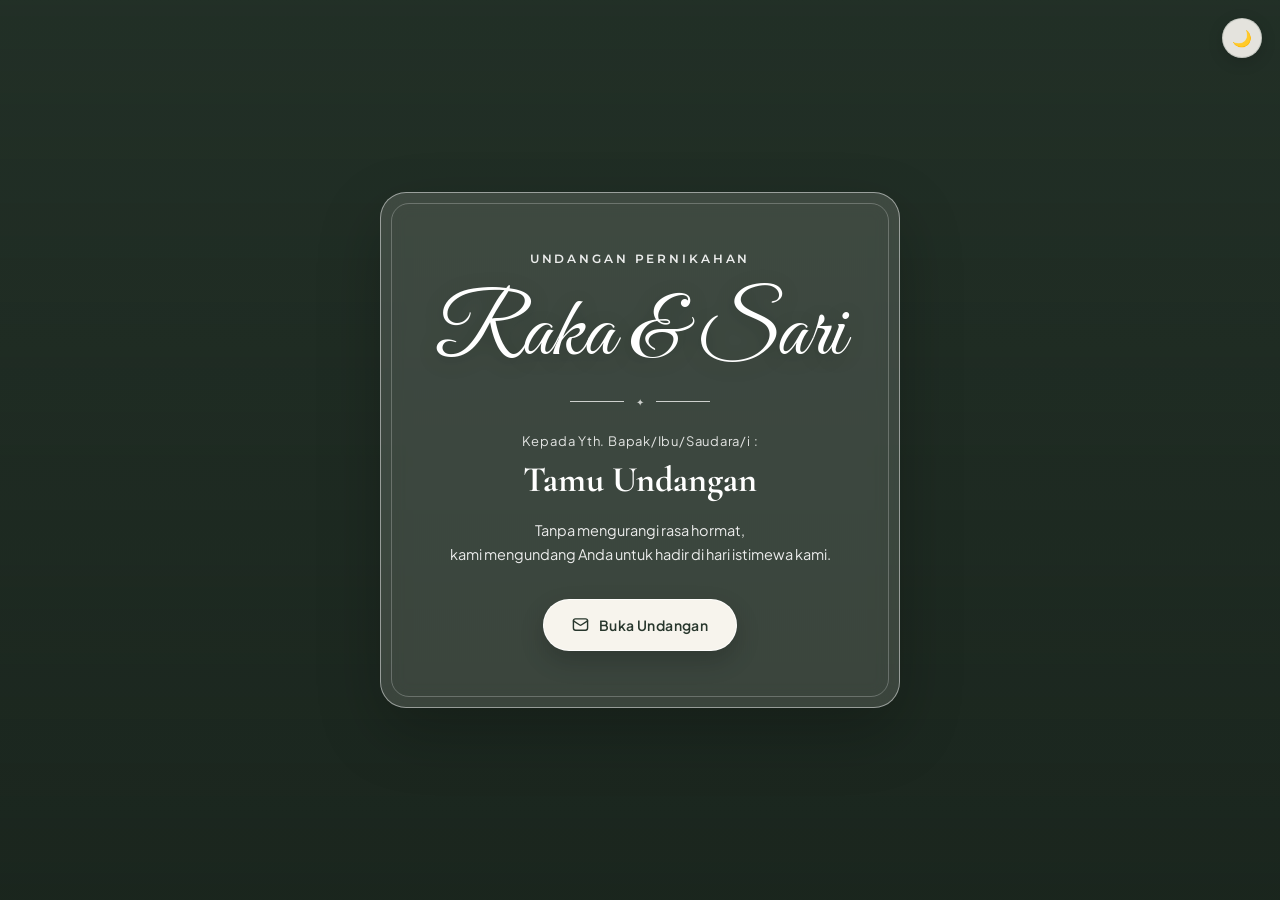
<file: index.html>
<!DOCTYPE html>
<html lang="id">
<head>
  <meta charset="UTF-8">
  <meta name="viewport" content="width=device-width, initial-scale=1.0">
  <meta name="theme-color" content="#28372d" id="metaThemeColor">
  <title>Undangan Pernikahan — Raka &amp; Sari</title>

  <!-- Google Fonts untuk tampilan tipografi pernikahan yang elegan -->
  <link rel="preconnect" href="https://fonts.googleapis.com">
  <link rel="preconnect" href="https://fonts.gstatic.com" crossorigin>
  <link href="https://fonts.googleapis.com/css2?family=Cormorant+Garamond:ital,wght@0,500;0,600;0,700;1,400&family=Great+Vibes&family=Plus+Jakarta+Sans:wght@400;500;600&display=swap" rel="stylesheet">
  <link rel="stylesheet" href="style.css">

  <style>
    :root {
      --font-script: 'Great Vibes', cursive;
      --font-serif: 'Cormorant Garamond', Georgia, serif;
      --font-sans: 'Plus Jakarta Sans', -apple-system, BlinkMacSystemFont, sans-serif;
    }

    *,
    *::before,
    *::after {
      box-sizing: border-box;
      -webkit-tap-highlight-color: transparent;
    }

    body {
      margin: 0;
      min-height: 100dvh;
      display: grid;
      place-items: center;
      padding: 24px 18px;
      position: relative;
      isolation: isolate;
      overflow-x: hidden;

      font-family: var(--font-sans);
      color: #ffffff;
      text-align: center;
      background: #28372d;
    }

    /* Dua lapisan foto untuk transisi crossfade */
    .slideshow-bg {
      position: fixed;
      inset: 0;
      z-index: -2;

      background-size: cover;
      background-position: center;
      background-repeat: no-repeat;

      opacity: 0;
      transform: scale(1.05);
      transition:
        opacity 1.1s ease-in-out,
        transform 4.5s ease-out;

      will-change: opacity, transform;
    }

    .slideshow-bg.active {
      opacity: 1;
      transform: scale(1);
    }

    /* Overlay gradien lembut agar teks tetap kontras dan mudah dibaca */
    body::after {
      content: "";
      position: fixed;
      inset: 0;
      z-index: -1;
      pointer-events: none;
      transition: background 0.4s ease;

      background: linear-gradient(
        180deg,
        rgba(26, 38, 30, 0.42) 0%,
        rgba(22, 32, 25, 0.74) 100%
      );
    }

    /* Tombol Pengubah Tema Melayang (seragam dengan halaman undangan) */
    .theme-btn {
      position: fixed;
      top: 18px;
      right: 18px;
      z-index: 30;

      display: inline-flex;
      align-items: center;
      justify-content: center;
      width: 40px;
      height: 40px;
      border-radius: 50%;
      border: 1px solid rgba(40, 55, 45, 0.16);

      background: rgba(255, 253, 248, 0.88);
      color: #222523;
      font-size: 16px;
      cursor: pointer;
      user-select: none;

      box-shadow: 0 4px 16px rgba(0, 0, 0, 0.14);
      backdrop-filter: blur(8px);
      -webkit-backdrop-filter: blur(8px);

      transition:
        transform 0.2s ease,
        background-color 0.3s ease,
        border-color 0.3s ease;
    }

    .theme-btn:hover {
      transform: translateY(-2px);
    }

    .theme-btn:active {
      transform: scale(0.96);
    }

    /* Kartu Cover Undangan */
    .cover-page {
      position: relative;
      width: min(520px, 100%);
      padding: clamp(36px, 7vw, 56px) clamp(24px, 6vw, 44px);

      border: 1px solid rgba(255, 255, 255, 0.48);
      border-radius: 26px;
      background: rgba(247, 244, 237, 0.14);
      backdrop-filter: blur(12px);
      -webkit-backdrop-filter: blur(12px);
      box-shadow: 0 24px 64px rgba(0, 0, 0, 0.22);

      animation: coverEnter 0.85s cubic-bezier(0.22, 1, 0.36, 1) both;
      transition:
        background 0.4s ease,
        border-color 0.4s ease,
        box-shadow 0.4s ease;
    }

    /* Bingkai garis tipis di dalam kartu */
    .cover-page::before {
      content: "";
      position: absolute;
      inset: 10px;
      border: 1px solid rgba(255, 255, 255, 0.24);
      border-radius: 18px;
      pointer-events: none;
      transition: border-color 0.4s ease;
    }

    .cover-page .eyebrow {
      font-size: 12px;
      font-weight: 600;
      text-transform: uppercase;
      letter-spacing: 0.24em;
      color: rgba(255, 255, 255, 0.9);
      margin: 0;
    }

    .cover-page h1.script {
      font-family: var(--font-script);
      font-size: clamp(54px, 13vw, 86px);
      line-height: 1.15;
      font-weight: 400;
      margin: 18px 0 12px;
      color: #ffffff;
      text-shadow: 0 4px 20px rgba(0, 0, 0, 0.22);
    }

    /* Ornamen garis pembatas */
    .divider {
      display: flex;
      align-items: center;
      justify-content: center;
      gap: 12px;
      margin: 0 auto 24px;
      width: 140px;
      opacity: 0.75;
    }

    .divider::before,
    .divider::after {
      content: "";
      flex: 1;
      height: 1px;
      background: currentColor;
    }

    .divider span {
      font-size: 10px;
      line-height: 1;
    }

    .teks-kepada {
      margin: 0 0 6px;
      font-size: 13px;
      letter-spacing: 0.06em;
      color: rgba(255, 255, 255, 0.85);
    }

    .teks-nama {
      margin: 0 auto 18px;
      font-family: var(--font-serif);
      font-size: clamp(28px, 6.5vw, 36px);
      font-weight: 700;
      line-height: 1.2;
      color: #ffffff;
      word-break: break-word;
    }

    .teks-undangan {
      margin: 0 auto 32px;
      max-width: 38ch;
      font-size: 14.5px;
      line-height: 1.65;
      color: rgba(255, 255, 255, 0.9);
    }

    /* Tombol Buka Undangan */
    .cover-page .btn {
      position: relative;
      z-index: 1;
      display: inline-flex;
      align-items: center;
      justify-content: center;
      gap: 10px;

      padding: 14px 28px;
      border-radius: 999px;
      border: 1px solid rgba(255, 255, 255, 0.8);
      background: #f7f4ed;
      color: #28372d;

      font-family: var(--font-sans);
      font-size: 14px;
      font-weight: 600;
      letter-spacing: 0.03em;
      text-decoration: none;
      user-select: none;
      -webkit-touch-callout: none;

      box-shadow: 0 10px 25px rgba(0, 0, 0, 0.18);
      transition:
        transform 0.25s ease,
        box-shadow 0.25s ease,
        background 0.3s ease,
        color 0.3s ease;
    }

    .cover-page .btn:hover {
      transform: translateY(-2px);
      background: #ffffff;
      box-shadow: 0 14px 30px rgba(0, 0, 0, 0.26);
    }

    .cover-page .btn:active {
      transform: translateY(0) scale(0.98);
    }

    .cover-page .btn svg {
      width: 17px;
      height: 17px;
      transition: transform 0.25s ease;
    }

    .cover-page .btn:hover svg {
      transform: translateX(2px);
    }

    /* =========================================
       TAMPILAN DARK MODE
       ========================================= */
    body.dark-mode::after {
      background: linear-gradient(
        180deg,
        rgba(8, 12, 10, 0.65) 0%,
        rgba(8, 12, 10, 0.86) 100%
      );
    }

    body.dark-mode .cover-page {
      background: rgba(18, 22, 19, 0.68);
      border-color: rgba(232, 214, 168, 0.32);
      box-shadow: 0 24px 64px rgba(0, 0, 0, 0.48);
    }

    body.dark-mode .cover-page::before {
      border-color: rgba(232, 214, 168, 0.16);
    }

    body.dark-mode .cover-page .eyebrow {
      color: #e2cfa0;
    }

    body.dark-mode .cover-page h1.script {
      color: #fff6df;
    }

    body.dark-mode .divider,
    body.dark-mode .teks-kepada,
    body.dark-mode .teks-undangan {
      color: #e8dec5;
    }

    body.dark-mode .teks-nama {
      color: #f2da9b;
    }

    body.dark-mode .cover-page .btn {
      background: linear-gradient(135deg, #e2cb92 0%, #cfb372 100%);
      color: #1f2620;
      border-color: #f3e3b8;
    }

    body.dark-mode .cover-page .btn:hover {
      background: linear-gradient(135deg, #ebd6a1 0%, #d8bd7e 100%);
    }

    body.dark-mode .theme-btn {
      background: rgba(28, 35, 31, 0.9);
      color: #f3ece0;
      border-color: rgba(235, 222, 195, 0.16);
    }

    /* Fokus keyboard yang jelas */
    button:focus:not(:focus-visible),
    a:focus:not(:focus-visible) {
      outline: none;
    }

    button:focus-visible,
    a:focus-visible {
      outline: 2px solid #f0d99b;
      outline-offset: 4px;
    }

    /* Animasi masuk & keluar halaman */
    @keyframes coverEnter {
      from {
        opacity: 0;
        transform: translateY(18px) scale(0.98);
      }
      to {
        opacity: 1;
        transform: translateY(0) scale(1);
      }
    }

    body.page-exit .cover-page {
      animation: coverExit 0.45s ease forwards;
    }

    body.page-exit .slideshow-bg {
      opacity: 0 !important;
      transition: opacity 0.45s ease;
    }

    @keyframes coverExit {
      from {
        opacity: 1;
        transform: scale(1);
      }
      to {
        opacity: 0;
        transform: scale(0.96);
      }
    }

    /* Responsif layar HP & tablet */
    @media (max-width: 760px) {
      .theme-btn {
        top: 14px;
        right: 14px;
        width: 36px;
        height: 36px;
        font-size: 15px;
      }
    }

    @media (max-width: 480px) {
      .teks-undangan {
        font-size: 13.5px;
      }
    }

    /* Hormati pengaturan pengurangan animasi perangkat */
    @media (prefers-reduced-motion: reduce) {
      .cover-page,
      .slideshow-bg {
        animation: none;
        transition: opacity 0.2s ease;
        transform: none;
      }

      body.page-exit .cover-page,
      body.page-exit .slideshow-bg {
        animation-duration: 0.01ms;
        transition-duration: 0.01ms;
      }
    }
  </style>
</head>
<body>
  <button
    type="button"
    class="theme-btn"
    id="themeToggle"
    aria-label="Ganti Tema"
    aria-pressed="false"
    title="Ganti Tema"
  >🌙</button>

  <main class="cover-page">
    <div class="eyebrow">Undangan Pernikahan</div>
    <h1 class="script">Raka &amp; Sari</h1>

    <div class="divider" aria-hidden="true">
      <span>✦</span>
    </div>

    <p class="teks-kepada">Kepada Yth. Bapak/Ibu/Saudara/i :</p>
    <p class="teks-nama" id="namaTamu">Tamu Undangan</p>

    <p class="teks-undangan">
      Tanpa mengurangi rasa hormat,<br>
      kami mengundang Anda untuk hadir di hari istimewa kami.
    </p>

    <a class="btn" href="undangan.html" id="openInvitation">
      <svg viewBox="0 0 24 24" fill="none" stroke="currentColor" stroke-width="2" stroke-linecap="round" stroke-linejoin="round" aria-hidden="true">
        <rect x="2" y="4" width="20" height="16" rx="3"></rect>
        <path d="m22 7-8.97 5.7a1.94 1.94 0 0 1-2.06 0L2 7"></path>
      </svg>
      <span>Buka Undangan</span>
    </a>
  </main>

  <script>
    // 1. Ambil nama tamu dari URL parameter (?to=Nama+Tamu)
    (function aturNamaTamu() {
      const params = new URLSearchParams(window.location.search);
      const tamu = params.get("to") || params.get("kepada");
      const elemenNama = document.getElementById("namaTamu");

      if (tamu && tamu.trim() !== "") {
        elemenNama.textContent = tamu.trim();
      }
    })();

    // 2. Slideshow Background dengan Crossfade
    const fotoSlideshow = [
      "https://images.unsplash.com/photo-1519741497674-611481863552?auto=format&fit=crop&w=1800&q=85",
      "https://images.unsplash.com/photo-1519225421980-888cb7f4b8c5?auto=format&fit=crop&w=1800&q=85",
      "https://images.unsplash.com/photo-1465495976277-4387d4b0e4a6?auto=format&fit=crop&w=1800&q=85",
      "https://images.unsplash.com/photo-1511285560929-80b456fea0bc?auto=format&fit=crop&w=1800&q=85",
      "https://images.unsplash.com/photo-1464366400600-7168b8af9bc3?auto=format&fit=crop&w=1800&q=85"
    ];

    const layerA = document.createElement("div");
    const layerB = document.createElement("div");

    layerA.className = "slideshow-bg active";
    layerB.className = "slideshow-bg";
    document.body.prepend(layerA, layerB);

    let fotoAktif = 0;
    let lapisanAktif = layerA;
    let lapisanBerikutnya = layerB;
    let intervalSlideshow = null;

    // Langsung tampilkan foto pertama
    layerA.style.backgroundImage = `url("${fotoSlideshow[0]}")`;

    function muatFoto(url) {
      return new Promise((resolve) => {
        const img = new Image();
        img.onload = () => resolve(true);
        img.onerror = () => resolve(false);
        img.src = url;
      });
    }

    async function gantiSlideBerikutnya() {
      const indeksBerikutnya = (fotoAktif + 1) % fotoSlideshow.length;
      const urlBerikutnya = fotoSlideshow[indeksBerikutnya];

      await muatFoto(urlBerikutnya);

      lapisanBerikutnya.style.backgroundImage = `url("${urlBerikutnya}")`;
      void lapisanBerikutnya.offsetWidth;

      lapisanBerikutnya.classList.add("active");
      lapisanAktif.classList.remove("active");

      [lapisanAktif, lapisanBerikutnya] = [lapisanBerikutnya, lapisanAktif];
      fotoAktif = indeksBerikutnya;
    }

    function mulaiSlideshow() {
      if (intervalSlideshow) return;
      intervalSlideshow = setInterval(gantiSlideBerikutnya, 4500);
    }

    function hentikanSlideshow() {
      clearInterval(intervalSlideshow);
      intervalSlideshow = null;
    }

    // Jeda slideshow saat tab browser tidak aktif agar hemat baterai
    document.addEventListener("visibilitychange", () => {
      if (document.hidden) {
        hentikanSlideshow();
      } else {
        mulaiSlideshow();
      }
    });

    mulaiSlideshow();

    // 3. Pengaturan Dark Mode & Meta Theme Color
    const tombolTema = document.getElementById("themeToggle");
    const metaTheme = document.getElementById("metaThemeColor");

    let modeGelap = localStorage.getItem("mode-undangan") === "dark";

    function terapkanTema() {
      document.body.classList.toggle("dark-mode", modeGelap);

      tombolTema.textContent = modeGelap ? "☀️" : "🌙";
      tombolTema.setAttribute(
        "aria-label",
        modeGelap ? "Aktifkan Light Mode" : "Aktifkan Dark Mode"
      );
      tombolTema.setAttribute("aria-pressed", String(modeGelap));

      if (metaTheme) {
        metaTheme.setAttribute("content", modeGelap ? "#0d120f" : "#28372d");
      }
    }

    terapkanTema();

    tombolTema.addEventListener("click", () => {
      modeGelap = !modeGelap;
      localStorage.setItem("mode-undangan", modeGelap ? "dark" : "light");
      terapkanTema();
    });

    // 4. Transisi Keluar Saat Membuka Undangan
    const tombolBuka = document.getElementById("openInvitation");

    // Teruskan parameter nama tamu (?to=...) ke halaman undangan.html
    if (window.location.search) {
      tombolBuka.href = `undangan.html${window.location.search}`;
    }

    tombolBuka.addEventListener("click", function (event) {
      sessionStorage.setItem("transisiUndangan", "true");

      if (window.matchMedia("(prefers-reduced-motion: reduce)").matches) {
        return;
      }

      event.preventDefault();
      document.body.classList.add("page-exit");

      setTimeout(() => {
        window.location.href = tombolBuka.href;
      }, 450);
    });

    // Pulihkan tampilan jika pengguna menekan tombol Back di browser
    window.addEventListener("pageshow", (event) => {
      if (event.persisted) {
        document.body.classList.remove("page-exit");
      }
    });
  </script>
</body>
</html>
</file>
<file: style.css>
@import url('https://fonts.googleapis.com/css2?family=Cormorant+Garamond:wght@400;500;600;700&family=Great+Vibes&family=Montserrat:wght@300;400;500;600&display=swap');

:root {
    --cream: #f7f4ed;
    --paper: #fffdf8;
    --sage: #dfe4d7;
    --sage-dark: #536454;
    --ink: #28372d;
    --muted: #687266;
    --line: rgba(40, 55, 45, .18);
    --shadow: 0 14px 45px rgba(43, 52, 42, .10);
}

* {
    box-sizing: border-box;
}

html {
    scroll-behavior: smooth;
    scroll-padding-top: 76px;
}

body {
    margin: 0;
    color: var(--ink);
    background: var(--cream);
    font-family: "Cormorant Garamond", Georgia, serif;
    font-size: 18px;
    line-height: 1.6;
    opacity: 1;
}

body.page-enter {
  animation: pageEnter 0.7s ease both;
}

@keyframes pageEnter {
  from {
    opacity: 0;
    transform: scale(0.985);
  }
  to {
    opacity: 1;
    transform: scale(1);
  }
}

@media (prefers-reduced-motion: reduce) {
  body.page-enter {
    animation: none;
  }
}

a {
    color: inherit;
}

button,
input,
select,
textarea {
    font: inherit;
}

.nav {
    position: fixed;
    z-index: 20;
    inset: 0 0 auto;
    display: flex;
    align-items: center;
    justify-content: space-between;
    gap: 24px;
    padding: 13px max(5vw, 22px);
    background: rgba(255, 253, 248, .94);
    border-bottom: 1px solid var(--line);
    backdrop-filter: blur(12px);
}

.brand {
    text-decoration: none;
    display: flex;
    align-items: center;
    gap: 12px;
    font-size: 17px;
    letter-spacing: .08em;
    white-space: nowrap;
}

.brand-mark {
    color: var(--sage-dark);
    font-size: 27px;
}

.nav-links {
    display: flex;
    align-items: center;
    gap: clamp(12px, 3vw, 34px);
}

.nav-links a {
    text-decoration: none;
    font-size: 15px;
    color: #4e5b50;
}

.nav-links a:hover {
    color: #1c3023;
    text-decoration: underline;
    text-underline-offset: 6px;
}

.menu-toggle {
    display: none;
    border: 1px solid var(--line);
    background: transparent;
    border-radius: 8px;
    padding: 5px 10px;
    color: var(--ink);
}

.hero {
    min-height: 690px;
    padding: 120px 22px 80px;
    display: grid;
    place-items: center;
    position: relative;
    overflow: hidden;
    isolation: isolate;
    text-align: center;
    background-position: center 43%;
    background-size: cover;
    background: none;
}

.hero-slideshow {
    position: absolute;
    inset: 0;
    z-index: 0;
    overflow: hidden;
}

/* Lapisan gelap di atas foto */
.hero-slideshow::after {
    content: "";
    position: absolute;
    inset: 0;
    background: rgba(0, 0, 0, 0.48);
    z-index: 5;
    pointer-events: none;
}

.hero-slide {
    position: absolute;
    inset: 0;
    background-size: cover;
    background-position: center;
    z-index: 1;
    opacity: 0;
    transform: scale(1.04);
    transition:
        opacity 1.8s ease-in-out,
        transform 6s ease;
}

.hero-slide.active {
    opacity: 1;
    transform: scale(1);
}

.hero:before {
    content: "";
    position: absolute;
    inset: 0;
    background: linear-gradient(
        0deg,
        rgba(247, 244, 237, .95),
        transparent 32%,
        rgba(247, 244, 237, .12)
    );
    z-index: -1;
    pointer-events: none;
}

.hero:before {
    content: "";
    position: absolute;
    inset: 0;
    background: linear-gradient(
        0deg,
        rgba(247, 244, 237, .95),
        transparent 32%,
        rgba(247, 244, 237, .12)
    );
    z-index: -1;
}

.hero-content {
    position: relative;
    z-index: 10;
    color: #fff;
    width: min(760px, 100%);
    padding: 35px 20px;
}

.eyebrow {
    font-family: Montserrat, sans-serif;
    font-size: 11px;
    letter-spacing: .34em;
    text-transform: uppercase;
}

.script {
    font-family: "Great Vibes", cursive;
    font-weight: 400;
}

.hero h1 {
    font-size: clamp(64px, 10vw, 112px);
    line-height: 1.12;
    margin: 16px 0 12px;
    font-weight: 400;
    color: #fff;
}

.hero p {
    max-width: 520px;
    margin: 0 auto;
    font-size: 21px;
}

.hero-date {
    margin-top: 26px;
    display: inline-flex;
    align-items: center;
    gap: 14px;
    letter-spacing: .04em;
}

.hero-date:before,
.hero-date:after {
    content: "";
    width: 34px;
    height: 1px;
    background: var(--sage-dark);
}

.btn {
    display: inline-flex;
    justify-content: center;
    align-items: center;
    gap: 9px;
    border: 0;
    border-radius: 999px;
    background: var(--sage-dark);
    color: white;
    text-decoration: none;
    padding: 12px 24px;
    cursor: pointer;
    font-family: Montserrat, sans-serif;
    font-size: 12px;
    letter-spacing: .04em;
    transition: transform .2s, background .2s;
}

.btn:hover {
    transform: translateY(-2px);
    background: #3f5142;
}

.btn-outline {
    background: transparent;
    color: var(--sage-dark);
    border: 1px solid var(--sage-dark);
}

.btn-outline:hover {
    color: white;
}

.countdown {
    position: relative;
    z-index: 2;
    width: min(660px, calc(100% - 32px));
    margin: -42px auto 0;
    padding: 20px 12px;
    display: grid;
    grid-template-columns: repeat(4, 1fr);
    text-align: center;
    background: var(--paper);
    border: 1px solid rgba(255, 255, 255, .8);
    border-radius: 18px;
    box-shadow: var(--shadow);
}

.count-item + .count-item {
    border-left: 1px solid var(--line);
}

.count-num {
    display: block;
    font-size: clamp(30px, 5vw, 40px);
    line-height: 1.1;
}

.count-label {
    color: var(--muted);
    font-size: 14px;
}

section {
    padding: 86px 22px;
}

.section-inner {
    width: min(1000px, 100%);
    margin: 0 auto;
}

.center {
    text-align: center;
}

.section-title {
    font-size: clamp(42px, 6vw, 60px);
    line-height: 1.15;
    font-weight: 400;
    margin: 10px 0 18px;
}

.section-copy {
    max-width: 650px;
    margin: 0 auto;
}

/* BAGIAN MEMPELAI */

.couple-section {
    padding: 0;
    background: #fff;
    overflow: hidden;
}

.couple-profile {
    display: grid;

    grid-template-columns:
        minmax(280px, .85fr)
        minmax(320px, 1.15fr);

    align-items: end;
    gap: 25px;
    max-width: 1000px;
    min-height: 420px;
    margin: 0 auto;
    padding: 30px 30px 0;
}


.couple-profile.bride {
    grid-template-columns:
        minmax(320px, 1.15fr)
        minmax(280px, .85fr);
}

.profile-info {
    min-width: 0;
    text-align: center;
    padding: 100px 8px;
}

.profile-info h3 {
    overflow-wrap: break-word;
    font-size: clamp(17px, 2vw, 23px);
    line-height: 1.3;
}

.profile-nickname {
    display: block;
    font-family: "Great Vibes", cursive;
    font-size: 36px;
    color: #a99a83;
    line-height: 1.2;
}

.profile-info h3 {
    font-size: 22px;
    font-weight: 500;
    margin: 0 0 8px;
}

.profile-info p {
    margin: 4px 0;
    font-size: 16px;
}

.profile-divider {
    margin: 8px 0 14px;
    font-size: 13px;
}

.social-link {
    display: inline-block;
    padding: 7px 12px;
    border-radius: 6px;
    background: #a99a83;
    color: #fff;
    text-decoration: none;
    font-family: Montserrat, sans-serif;
    font-size: 11px;
}

/* =========================
   FOTO MEMPELAI
========================= */

.profile-photo-wrap {
    position: relative;
    width: 100%;
    max-width: 390px;
    height: 390px;
    justify-self: center;
    align-self: end;
    display: flex;
    align-items: flex-end;
    justify-content: center;
    padding-top: 55px;
}


/* FOTO */

.profile-photo {
    position: absolute;
    left: 0;
    bottom: 0;
    width: 100%;
    height: 450px;
    object-fit: cover;
    object-position: center;
    border-radius: 50% 50% 0 0 / 34% 34% 0 0;
    box-shadow:
        0 4px 12px rgba(0, 0, 0, .20);
    z-index: 1;
}


/* =========================
   TULISAN MELENGKUNG
========================= */

.curved-title {
    position: absolute;

    left: 50%;
    top: -50px;

    width: 100%;
    height: 100px;

    transform: translateX(-50%);

    overflow: visible;

    z-index: 3;
    pointer-events: none;
}

@import url('https://fonts.googleapis.com/css2?family=Caveat:wght@500;600;700&family=Cormorant+Garamond:wght@400;500;600;700&family=Great+Vibes&family=Montserrat:wght@300;400;500;600&display=swap');

.curved-title text {
    fill: #111;
    font-family: "Caveat", cursive;
    font-size: 34px;
    font-weight: 700;
    letter-spacing: 1px;
}

.curved-title path {
    fill: none;
    stroke: transparent;
}

.couple-names {
    display: flex;
    align-items: center;
    justify-content: center;
    gap: 18px;
    padding: 18px 12px;
    background:
        linear-gradient(rgba(220, 220, 220, .82), rgba(220, 220, 220, .82)),
        url("https://images.unsplash.com/photo-1515377905703-c4788e51af15?auto=format&fit=crop&w=1200&q=80")
        center / cover;
    text-align: center;
    color: #000;
    font-family: "Great Vibes", cursive;
    font-size: clamp(36px, 6vw, 52px);
}

.couple-ampersand {
    font-family: "Cormorant Garamond", serif;
    font-size: .7em;
    font-weight: 700;
}

.ornament {
    color: #74846f;
    font-size: 28px;
    margin: 18px 0;
}


.ampersand {
    font-size: 48px;
    color: var(--sage-dark);
}

.events {
    background: #e5e8dd;
}

.event-grid {
    display: grid;
    grid-template-columns: repeat(2, minmax(0, 1fr));
    gap: 22px;
    margin-top: 35px;
}

.event-card {
    background: rgba(255, 253, 248, .84);
    border: 1px solid rgba(255, 255, 255, .8);
    padding: 30px;
    border-radius: 18px;
    text-align: center;
}

.event-icon {
    font-size: 30px;
    color: var(--sage-dark);
}

.event-card h3 {
    font-size: 31px;
    font-weight: 500;
    margin: 8px 0;
}

.event-card p {
    margin: 5px 0;
}

.event-card .small {
    color: var(--muted);
    font-size: 16px;
}

.story-grid {
    display: grid;
    grid-template-columns: repeat(4, 1fr);
    gap: 20px;
    margin-top: 42px;
}

.story-item {
    text-align: center;
    padding: 0 8px;
}

.story-icon {
    font-size: 29px;
    color: var(--sage-dark);
}

.story-item h3 {
    font-size: 24px;
    font-weight: 500;
    margin: 8px 0 0;
}

.story-year {
    font-family: Montserrat, sans-serif;
    font-size: 11px;
    letter-spacing: .12em;
    color: var(--muted);
}

.story-item p {
    font-size: 16px;
    margin: 8px 0;
}

.location-box {
    border-radius: 20px;
    overflow: hidden;
    background: white;
    box-shadow: var(--shadow);
    display: grid;
    grid-template-columns: 1fr 1fr;
    margin-top: 32px;
}

.location-info {
    padding: 35px;
}

.location-info h3 {
    font-size: 31px;
    font-weight: 500;
    margin: 0 0 10px;
}

.map-frame {
    min-height: 300px;
    border: 0;
    width: 100%;
    height: 100%;
}

.rsvp {
    background: #e5e8dd;
}

.form-card {
    width: min(620px, 100%);
    margin: 30px auto 0;
    padding: clamp(22px, 5vw, 40px);
    border-radius: 20px;
    background: var(--paper);
    box-shadow: var(--shadow);
    text-align: left;
}

.form-row {
    margin-bottom: 18px;
}

.form-row label {
    display: block;
    font-family: Montserrat, sans-serif;
    font-size: 12px;
    margin-bottom: 7px;
    letter-spacing: .03em;
}

.form-row input,
.form-row select,
.form-row textarea {
    width: 100%;
    border: 1px solid #d6dbd0;
    background: white;
    color: var(--ink);
    border-radius: 9px;
    padding: 12px 13px;
    outline: none;
}

.form-row input:focus,
.form-row select:focus,
.form-row textarea:focus {
    border-color: var(--sage-dark);
    box-shadow: 0 0 0 3px rgba(83, 100, 84, .12);
}

.form-card .btn {
    width: 100%;
}

.form-note {
    font-family: Montserrat, sans-serif;
    font-size: 11px;
    color: var(--muted);
    text-align: center;
    margin-top: 13px;
}

.gift-grid {
    display: grid;
    grid-template-columns: 1fr 1fr;
    gap: 18px;
    margin: 30px auto 0;
    max-width: 760px;
}

.gift-card {
    background: var(--paper);
    border: 1px solid var(--line);
    border-radius: 15px;
    padding: 25px;
    text-align: center;
}

.gift-card h3 {
    margin: 0;
    font-size: 27px;
    font-weight: 500;
}

.gift-card p {
    margin: 8px 0;
    font-size: 16px;
}

footer {
    padding: 44px 20px 30px;
    text-align: center;
}

footer .script {
    font-size: 43px;
}

footer p {
    color: var(--muted);
    font-size: 14px;
    margin: 8px 0;
}

.top-button {
    position: fixed;
    bottom: 20px;
    right: 20px;
    z-index: 15;
    width: 42px;
    height: 42px;
    border-radius: 50%;
    border: 0;
    background: var(--sage-dark);
    color: white;
    cursor: pointer;
    box-shadow: var(--shadow);
}

.cover {
    position: fixed;
    z-index: 50;
    inset: 0;
    display: grid;
    place-items: center;
    text-align: center;
    padding: 25px;
    background: linear-gradient(
        rgba(34, 48, 38, .38),
        rgba(34, 48, 38, .64)
    ), url("https://images.unsplash.com/photo-1519741497674-611481863552?auto=format&fit=crop&w=1600&q=85") center/cover;
    color: white;
    transition: opacity .7s, visibility .7s;
}

.cover.hidden {
    opacity: 0;
    visibility: hidden;
    pointer-events: none;
}

.cover-card {
    width: min(550px, 100%);
    padding: 38px 24px;
    border: 1px solid rgba(255, 255, 255, .55);
    background: rgba(247, 244, 237, .13);
    backdrop-filter: blur(8px);
    border-radius: 20px;
}

.cover h1 {
    font-size: clamp(56px, 12vw, 88px);
    line-height: 1.15;
    margin: 15px 0;
    font-weight: 400;
}

.cover p {
    margin: 7px 0 24px;
}

.cover .btn {
    background: #f7f4ed;
    color: var(--ink);
}

.locked {
    overflow: hidden;
}

@media (max-width: 480px) {
    .couple-profile {
        grid-template-columns: minmax(0, 0.9fr) minmax(0, 1.1fr);
        gap: 6px;
        min-height: 280px;
        padding: 12px 8px 0;
    }

    .couple-profile.bride {
        grid-template-columns: minmax(0, 1.1fr) minmax(0, 0.9fr);
    }

    .profile-info {
        padding: 16px 2px;
    }

    .profile-info h3 {
        font-size: 15px;
    }

    .profile-info p {
        font-size: 12px;
    }
}

@media (min-width: 761px) {
    .couple-profile {
        grid-template-columns: 42% 58%;
        gap: 30px;
        max-width: 1100px;
        min-height: 520px;
        padding: 40px 30px 0;
        align-items: end;
    }

    .couple-profile.bride {
        grid-template-columns: 58% 42%;
    }

    .profile-photo-wrap {
        position: relative;
        width: 100%;
        max-width: 430px;
        height: 470px;
        justify-self: center;
        align-self: end;
        display: flex;
        align-items: flex-end;
        justify-content: center;
        padding-top: 55px;
    }

    .profile-photo {
        position: absolute;
        left: 0;
        bottom: 0;

        width: 100%;
        height: 480px;

        object-fit: cover;
        object-position: center top;

        border-radius: 50% 50% 0 0 / 34% 34% 0 0;

        box-shadow: 0 4px 12px rgba(0,0,0,.20);
        z-index: 1;
    }

    .curved-title {
        position: absolute;
        left: 50%;
        top: -80px;

        width: 100%;
        height: 100px;

        transform: translateX(-50%);
        overflow: visible;

        z-index: 3;
        pointer-events: none;
    }

    .curved-title text {
        fill: #111;
        font-family: "Montserrat", sans-serif;
        font-size: 24px;
        font-weight: 700;
        letter-spacing: 2px;
    }
}

@media (max-width: 760px) {
    .nav {
        padding: 10px 17px;
    }

    .menu-toggle {
        display: block;
    }

    .nav-links {
        display: none;
        position: absolute;
        top: 100%;
        left: 0;
        right: 0;
        flex-direction: column;
        align-items: stretch;
        gap: 0;
        padding: 8px 20px 15px;
        background: var(--paper);
        border-bottom: 1px solid var(--line);
    }

    .nav-links.open {
        display: flex;
    }

    .nav-links a {
        padding: 10px 3px;
    }

    .hero {
        min-height: 680px;
        padding-top: 95px;
        background-position: center;
        background-size: cover;
    }

    .hero-slide {
        background-position: 43% center;
    }

    .hero-content {
        padding: 24px 8px;
    }

    .hero p {
        font-size: 19px;
    }

    section {
        padding: 66px 19px;
    }

     .couple-profile,
    .couple-profile.bride {
        grid-template-columns: .9fr 1.1fr;
        min-height: 320px;
        gap: 8px;
        padding: 20px 10px 0;
    }

    .profile-info {
        padding: 20px 4px;
    }

    .profile-nickname {
        font-size: 29px;
    }

    .profile-info h3 {
        font-size: 17px;
    }

    .profile-info p {
        font-size: 13px;
        line-height: 1.5;
    }

    .profile-divider {
        font-size: 10px;
    }

    .social-link {
        padding: 6px 8px;
        font-size: 10px;
    }

    .profile-photo-wrap {
        width: 100%;
        max-width: 270px;
        height: 290px;
        padding-top: 48px;
    }

    .profile-photo {
        height: 285px;
        border-radius: 50% 50% 0 0 / 32% 32% 0 0;
    }

   .curved-title {
        width: 105%;
        height: 82px;
        top: -45px;
    }

    .curved-title text {
        font-size: 25px;
        letter-spacing: 1.5px;
    }

    .couple-profile.bride {
        grid-template-columns: 1.2fr 1fr;
    }

    .couple-names {
        gap: 10px;
        padding: 14px 8px;
        font-size: 38px;
    }

    .ampersand {
        font-size: 35px;
    }

    .event-grid {
        grid-template-columns: 1fr;
    }

    .story-grid {
        grid-template-columns: repeat(2, 1fr);
        row-gap: 28px;
    }

    .location-box {
        grid-template-columns: 1fr;
    }

    .map-frame {
        min-height: 270px;
    }

    .gift-grid {
        grid-template-columns: 1fr;
    }
}

@media (prefers-reduced-motion: reduce) {
    html {
        scroll-behavior: auto;
    }

    *,
    *:before,
    *:after {
        transition-duration: .01ms !important;
        animation-duration: .01ms !important;
    }

    .hero-slide {
        transition: none;
        transform: none;
    }
}
</file>
